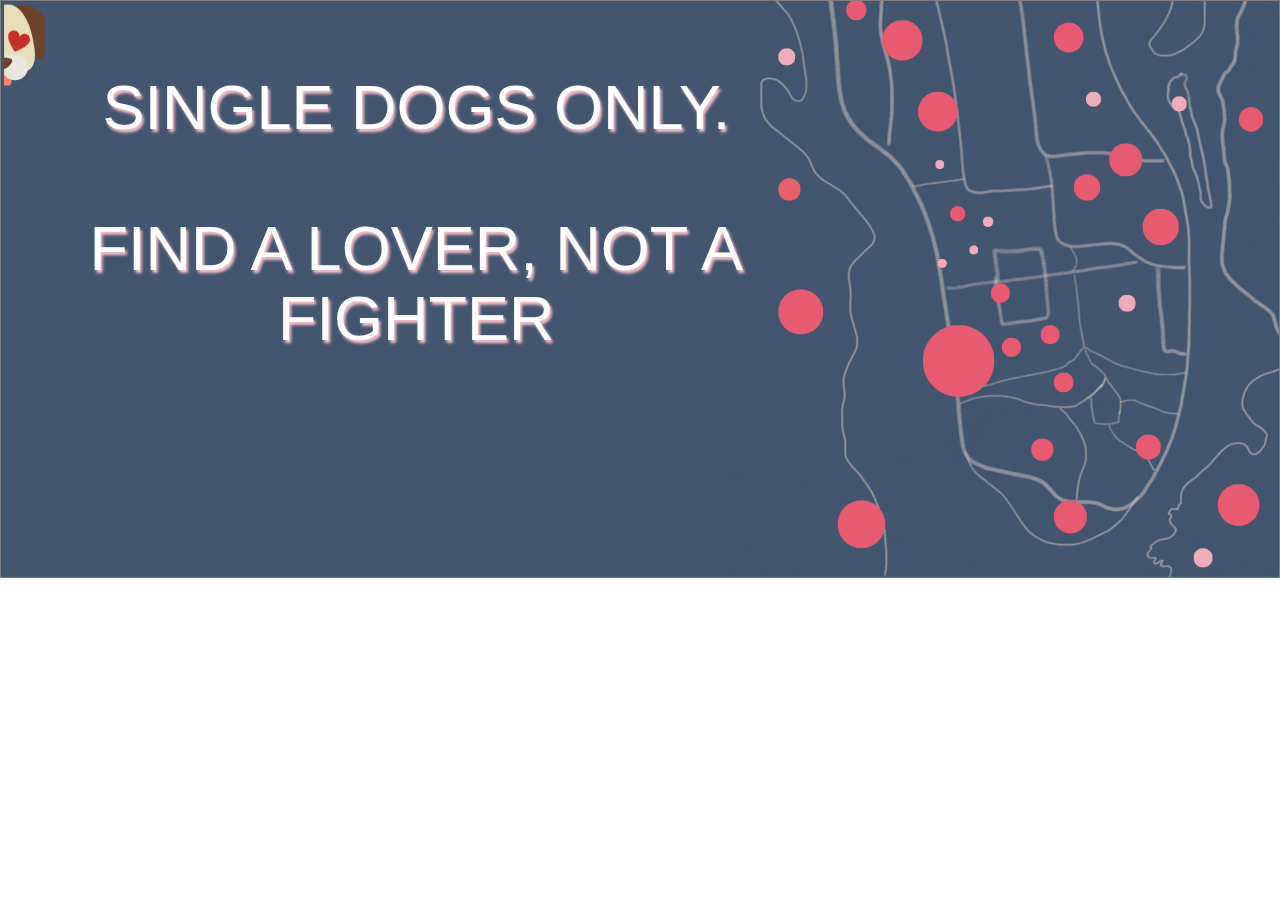
<file: club.html>
<!Doctype html>
<html>
  <head>
    <link href="css/club.css" rel="stylesheet">
    <link href="https://fonts.googleapis.com/css?family=Archivo+Narrow&display=swap" rel="stylesheet"> 
    <link rel="stylesheet" href="https://cdnjs.cloudflare.com/ajax/libs/materialize/1.0.0/css/materialize.min.css">

  </head>
 <body>

    <div class="content"> 
        <div class="child"> <img src="images/logo.png" class="logo"></div> 
        </div>
    </div>
     <div class="homepage">
         <div class="homepage-one"> 
             <h1> SINGLE DOGS ONLY.</h1>
             <h1> FIND A LOVER, NOT A FIGHTER</h1>
            
         </div>
            <div class="homepage-two">

           
            </div>
     </div>
<div id="quotes">
  <div class="quotes-baby">
  <h2> <i> "Because Thirdwheeling* Is So 2019"</i> <h2>  
  </div>
  </div>


    <script
   src="https://code.jquery.com/jquery-3.4.1.js"
    integrity="sha256-WpOohJOqMqqyKL9FccASB9O0KwACQJpFTUBLTYOVvVU="
    crossorigin="anonymous"></script>
    <script src="js/club.js"></script>
  </body>
</html>
</file>
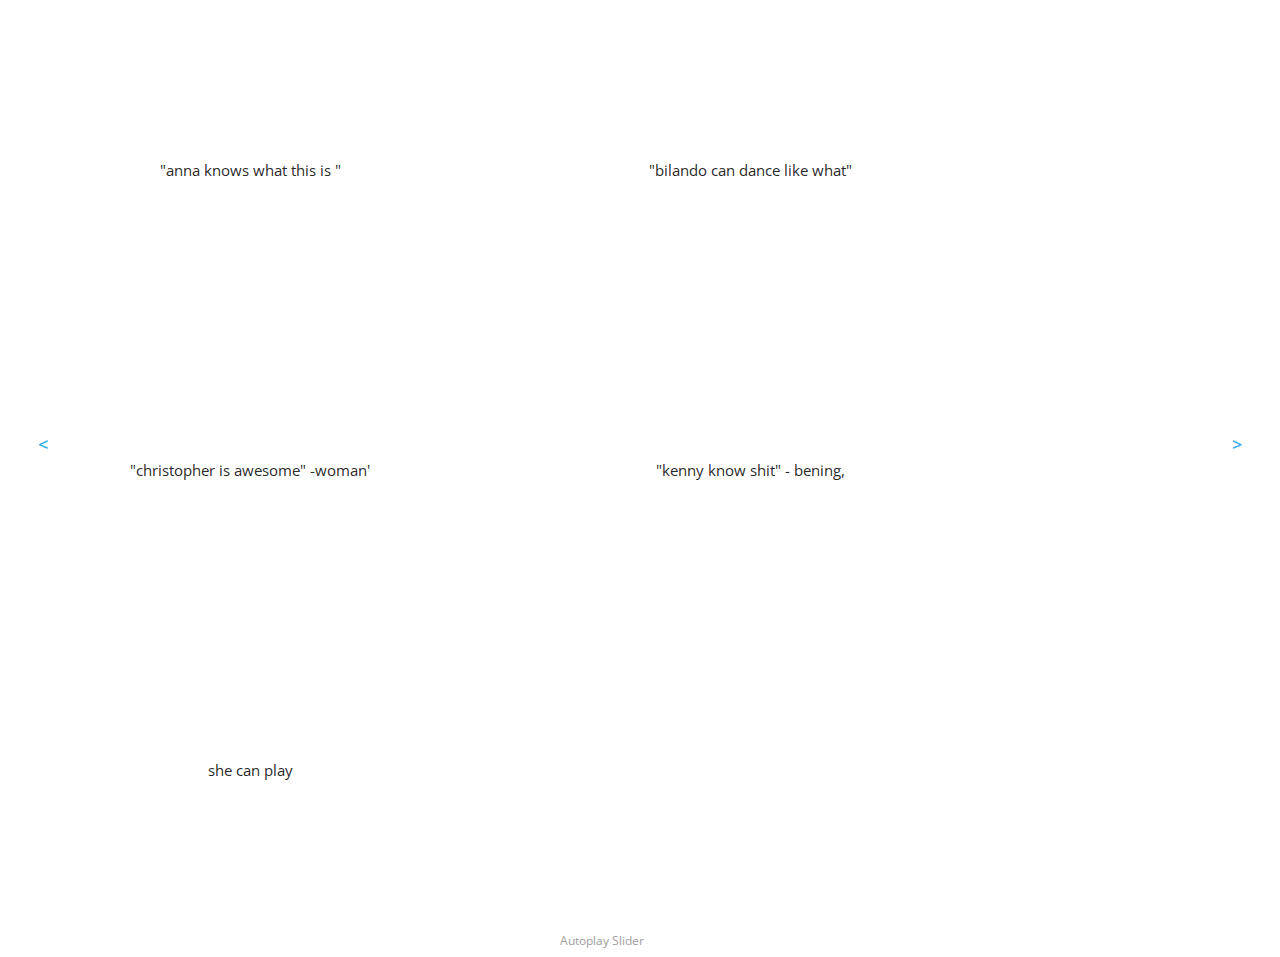
<file: hey.html>
<!DOCTYPE html>
<html>
<head>
        <link href="hey.css" rel="stylesheet">
        <link href="https://fonts.googleapis.com/css?family=Karla&display=swap" rel="stylesheet">
        <link rel="stylesheet" href="https://cdnjs.cloudflare.com/ajax/libs/materialize/1.0.0/css/materialize.min.css">
    
</head>
<body>
<div id="slider">
        <a href="#" class="control_next"> > </a>
        <a href="#" class="control_prev"> < </a>
        <ul>
          <li>"anna knows what this is "</li>
          <li style="background: #ffff;">"bilando can dance like what"</li>
          <li>"christopher is awesome" -woman'</li>
          <li style="background: #ffff;">"kenny know shit" - bening, </li>
          <li style="background: #ffff;"> she can play</li>
        </ul>  
      </div>
      
      <div class="slider_option">
        <input type="checkbox" id="checkbox">
        <label for="checkbox">Autoplay Slider</label>
      </div> 
      <script
      src="https://code.jquery.com/jquery-3.4.1.js"
      integrity="sha256-WpOohJOqMqqyKL9FccASB9O0KwACQJpFTUBLTYOVvVU="
      crossorigin="anonymous"></script>
      <script src="hey.js"></script>
  </body>    
  </html>
</file>
<file: css/club.css>
.content {
    display: flex;
    flex-direction: row;
    justify-content: flex-start;
    align-items: flex-start;
    position: fixed;
    color: white;
}

.child { 
    flex-grow: 2;
}

.logo{
width: 121px;

}

.logo:hover {
width: 160px;
}

h3 {
    padding-top: 30px;
    color: white;
    text-shadow: 2px 3px 3px pink ;
}



.homepage { 
    display: flex;
flex-direction: row; 
justify-content:space-evenly;
  width: 100%;
height: 578px;
background: white; 
 border: 1px solid grey;
background-image: url("../images/full\ homepage.png");
background-size: cover;
background-position: bottom;

}

h1 {
    font-weight: bold 900; 
    color: white;
    text-align: center;
    padding-top: 30px;
    text-shadow: 2px 3px 3px pink ;
    

}

h2 {
    font-display: italic;
    text-shadow: 1px 2px  grey;
    text-shadow: 1px 2px  #c276c67b ;
    
    color: beige;
}

.homepage-one{
width: 65%;
}

.homepage-two{
    width: 35%; 
}

#quotes {
  display: flex;
flex-direction: row; 
justify-content:center;
  width: 100%;
height: 200px; 
  background:white;

}

.quotes-baby {
    opacity: 0;
}
.testimonialone {
   display: flex;
flex-direction: row; 
justify-content:space-between;
width: 100%;
height: 400px;
}

.quotesone {
  
  width: 50%; 
}

.facekenn {
    width: 448px;
    height: 263px;
    float: left;
    z-index: 30000;
    margin-left: -254px;
    margin-top: 28px;

}

.kenbackground {
    width: 582px;
    height: 341px;
    z-index: -1;
    margin-left: -172px;
   

}


#quotes-one {
}



.facekenn:hover {
    width: 527px;
    height: 300px;
    float: left;
    z-index:100;
    margin-left: -292px;
    margin-top: 8px;

    
}


/*
#quotes-one {
  background: pink;
  width: 50%;
  background-image: url("../images/Kenn/19.png");
  background-size: cover;



  background-position: fixed; 
  box-shadow: 5px blue ;
 
  transition: all 0.2  ;
  -webkit-transition: all 0.2s ease-in ;
  -moz-transition: all 0.2s ease-in ;
  -o-transition: all 0.2s ease-in ;

}
 

.testimonialtwo {
    display: flex;
 flex-direction: row; 
 justify-content:space-between;
 width: 100%;
 height: 400px;
 }
 
 .quotestwo {
   background: white;
   width: 50%; 
 }
 
 #quotes-two {
   background: pink;
   width: 50%;
   background-image: url("../images/");
   background-size: cover; 
}

#quotes-one:hover {
    background-image: url("../images/Kenn/18.png");
    background-size: 70%;
    background-repeat: no-repeat;
}

.hover01 figure img {
	-webkit-transform: scale(1);
	transform: scale(1);
	-webkit-transition: .3s ease-in-out;
	transition: .3s ease-in-out;
}
.hover01 figure:hover img {
	-webkit-transform: scale(1.3);
	transform: scale(1.3);
}
</file>
<file: hey.css>
@import url(https://fonts.googleapis.com/css?family=Open+Sans:400,300,600);	


html, body {
  margin: 0;
  padding: 0;
  font-family: 'Open Sans';
}

h1 {
  color: #fff;
  text-align: center;
  font-weight: 300;
}

#slider {
  position: relative;
  overflow: hidden;
  margin: 20px auto 0 auto;
  border-radius: 4px;
}

#slider ul {
  position: relative;
  margin: 0;
  padding: 0;
  height: 200px;
  list-style: none;
}

#slider ul li {
  position: relative;
  display: block;
  float: left;
  margin: 0;
  padding: 0;
  width: 500px;
  height: 300px;
  background: #fff;
  text-align: center;
  line-height: 300px;
}

a.control_prev, a.control_next {
  position: absolute;
  top: 40%;
  z-index: 999;
  display: block;
  padding: 4% 3%;
  width: auto;
  height: auto;
  background: #fffff;
  color: #a2a2a;
  text-decoration: none;
  font-weight: 600;
  font-size: 18px;
  opacity: 0.8;
  cursor: pointer;
}

a.control_prev:hover, a.control_next:hover {
  opacity: 1;
  -webkit-transition: all 0.2s ease;
}

a.control_prev {
  border-radius: 0 2px 2px 0;
}

a.control_next {
  right: 0;
  border-radius: 2px 0 0 2px;
}

.slider_option {
  position: relative;
  margin: 5px auto;
  width: 160px;
  font-size: 18px;
}
</file>
